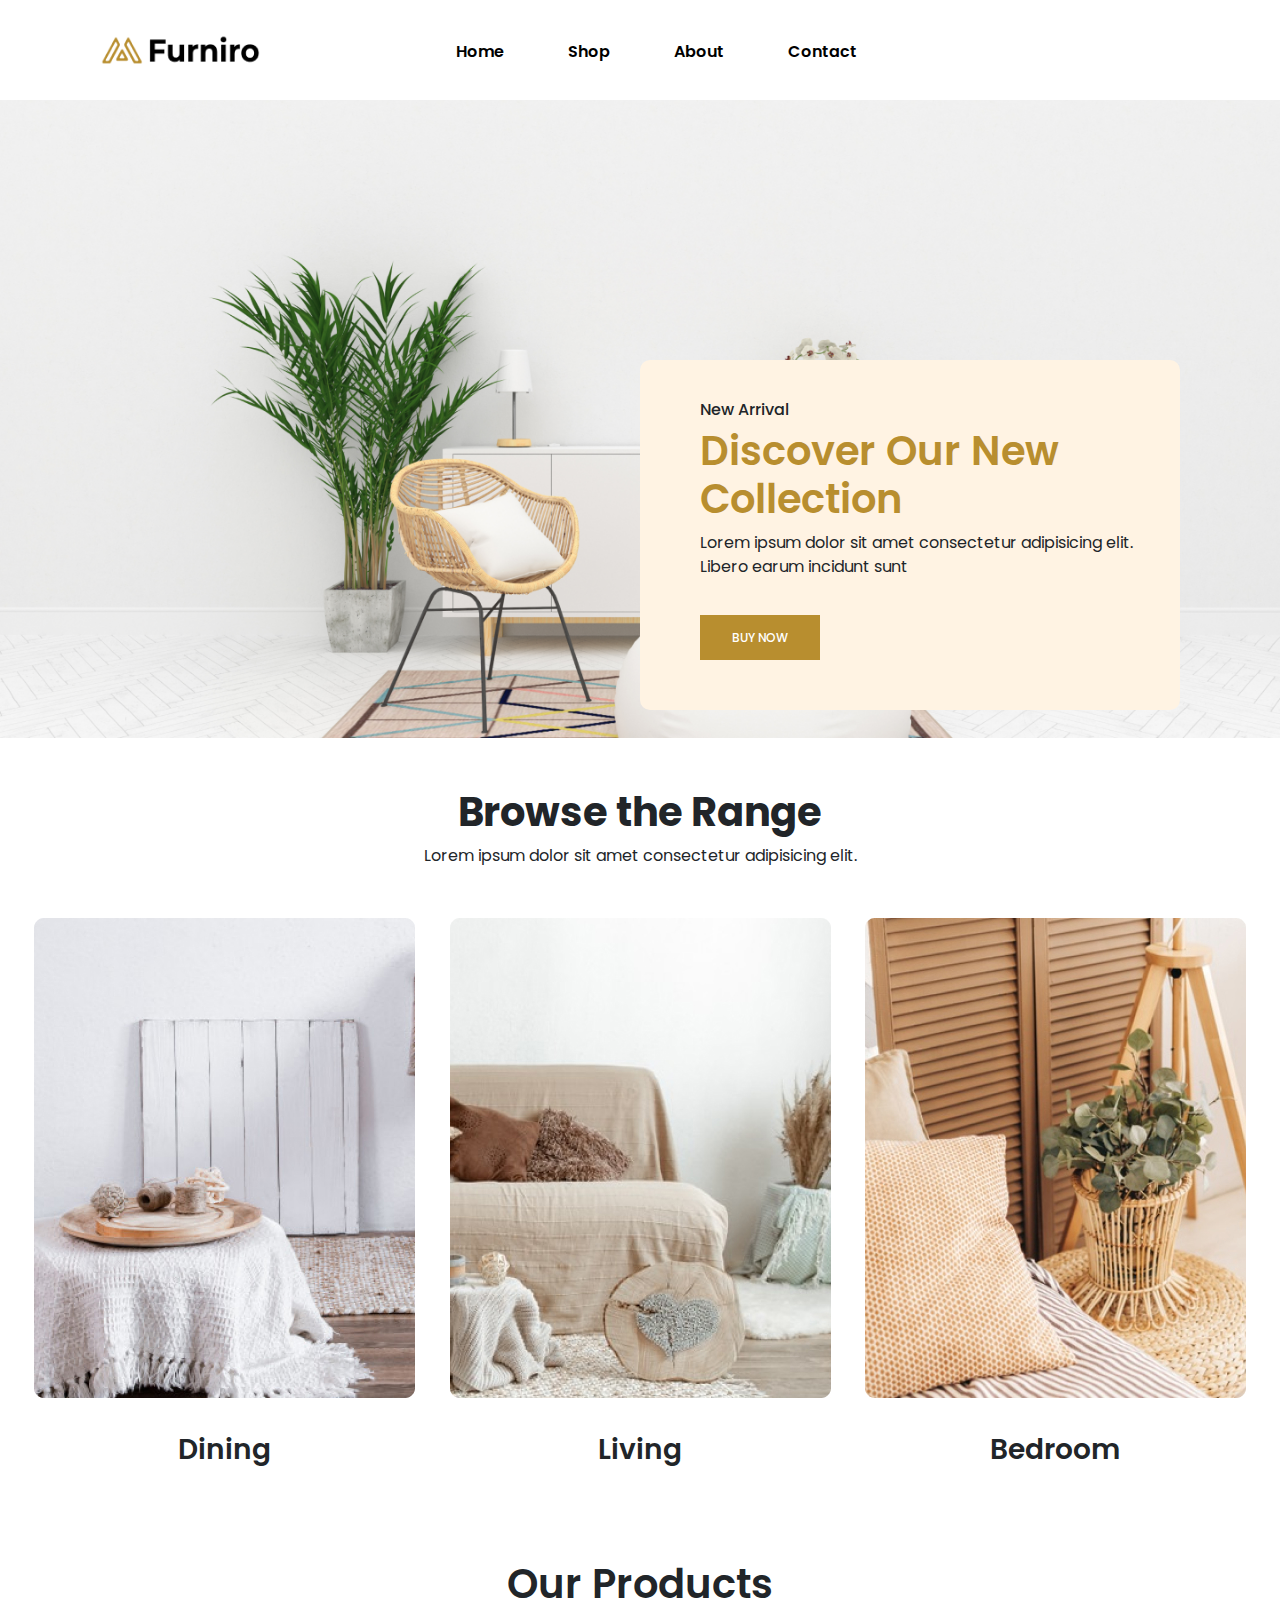
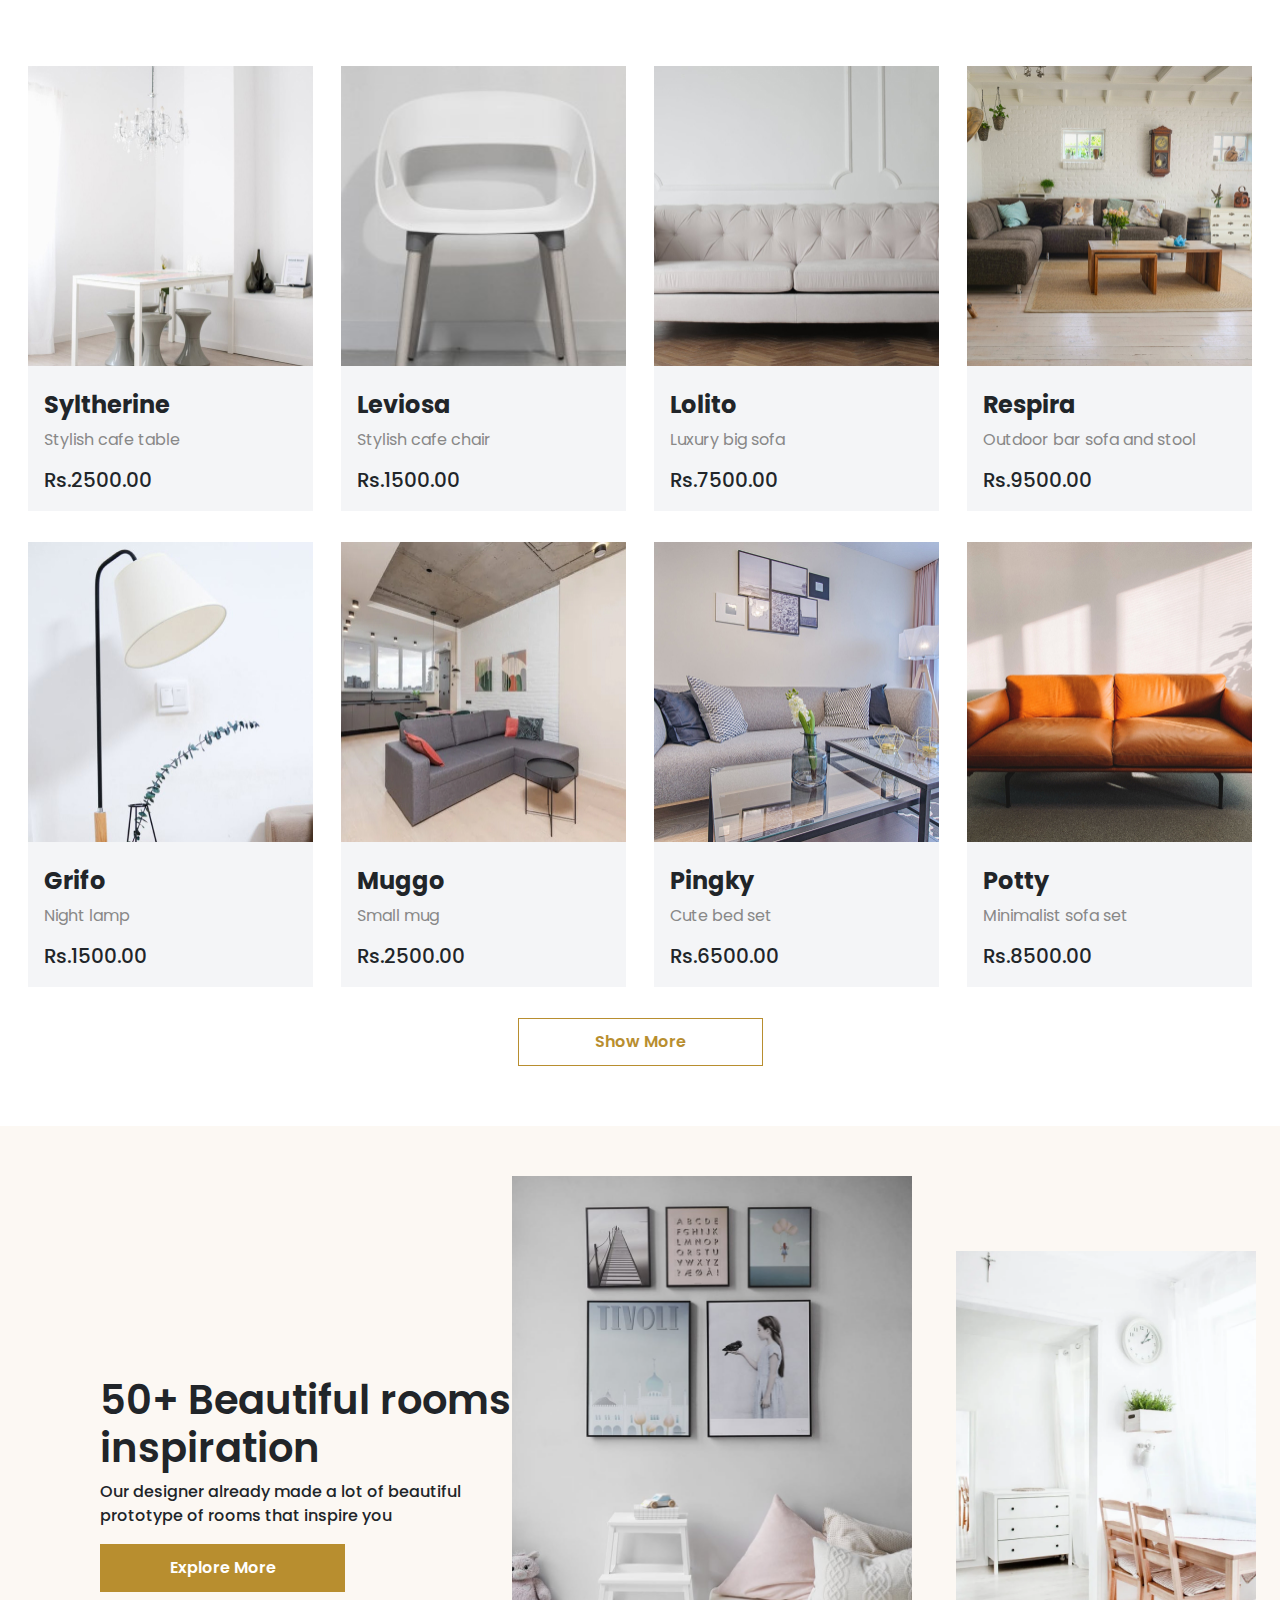
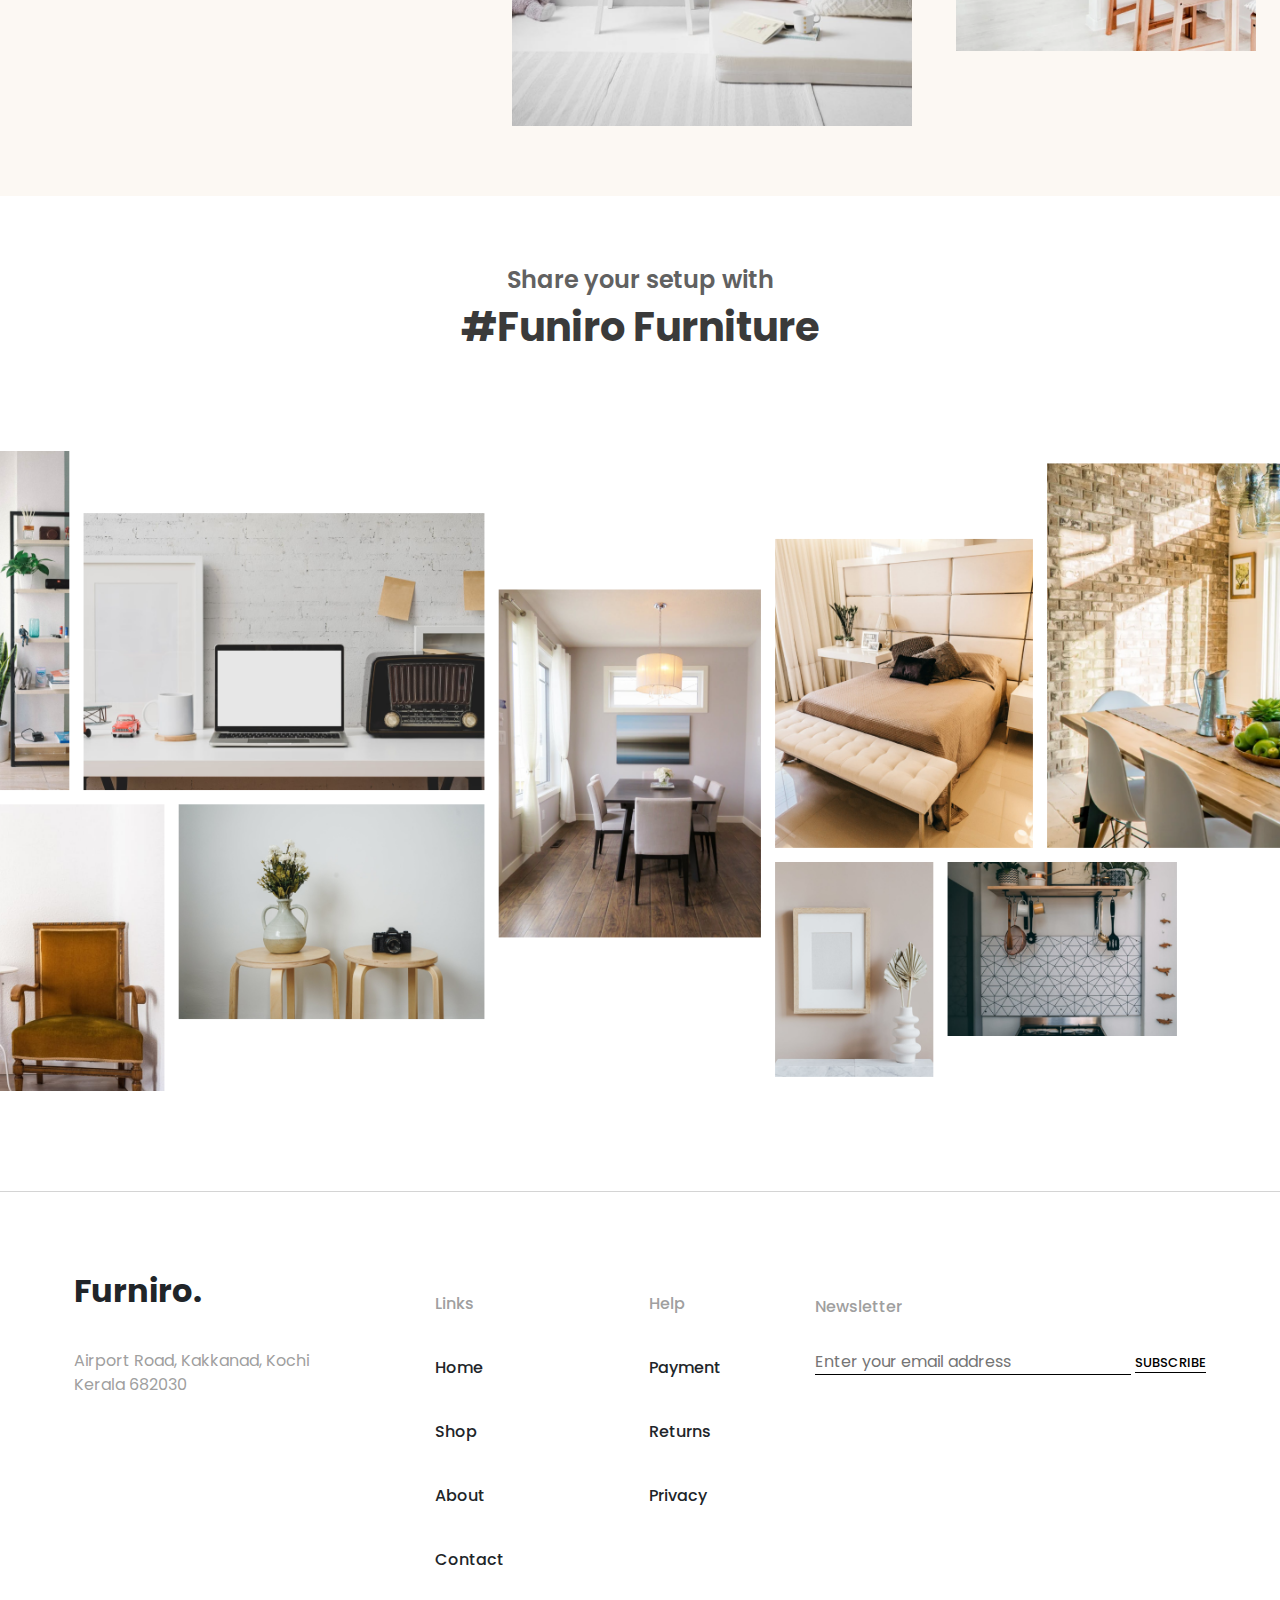
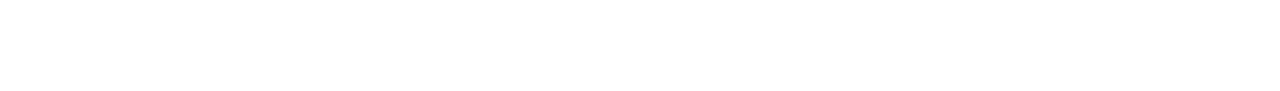
<file: index.html>
<!DOCTYPE html>
<html lang="en">
<head>
    <meta charset="UTF-8">
    <meta name="viewport" content="width=device-width, initial-scale=1.0">
    <title>Document</title>
    <!-- links -->
    <link rel="stylesheet" href="style.css">
    <link href="https://cdn.jsdelivr.net/npm/bootstrap@5.3.3/dist/css/bootstrap.min.css" rel="stylesheet" integrity="sha384-QWTKZyjpPEjISv5WaRU9OFeRpok6YctnYmDr5pNlyT2bRjXh0JMhjY6hW+ALEwIH" crossorigin="anonymous">
    <link rel="stylesheet" href="https://cdnjs.cloudflare.com/ajax/libs/font-awesome/6.5.1/css/all.min.css" integrity="sha512-DTOQO9RWCH3ppGqcWaEA1BIZOC6xxalwEsw9c2QQeAIftl+Vegovlnee1c9QX4TctnWMn13TZye+giMm8e2LwA==" crossorigin="anonymous" referrerpolicy="no-referrer" />
    <link rel="preconnect" href="https://fonts.googleapis.com">
    <link rel="preconnect" href="https://fonts.gstatic.com" crossorigin>
    <link href="https://fonts.googleapis.com/css2?family=Poppins:ital,wght@0,100;0,200;0,300;0,400;0,500;0,600;0,700;0,800;0,900;1,100;1,200;1,300;1,400;1,500;1,600;1,700;1,800;1,900&display=swap" rel="stylesheet">
  </head>
<body>
  <div id="container">
      <!-- navbar  -->
      <nav>
          <img src="./image/logo.png" alt="" class="logo">
          <input type="checkbox" id="check">
          <label for="check" class="icon"><i class="fa-solid fa-bars fa-xl" id="menu-icon"></i>
            <i class="fa-solid fa-xmark fa-xl" id="close-icon"></i></label>
         <div class="nav-items">
              <ul>
                  <li class="list-items"><a href="./index.html">Home</a></li>
                  <li class="list-items"><a href="./shop.html">Shop</a></li>
                  <li class="list-items"><a href="">About</a></li>
                  <li class="list-items"><a href="">Contact</a></li>
              </ul>
         </div>
          <div class="icons">
              <i class="fa-regular fa-user fa-lg"></i>
              <i class="fa-solid fa-magnifying-glass fa-lg"></i>
              <i class="fa-regular fa-heart fa-lg"></i>
              <i class="fa-solid fa-cart-shopping fa-lg"></i>
          </div>
      
      </nav>
      <!-- home-section -->
      <section id="home">
         <div>
          <img src="./image/bg.png" alt="" class="bg-holder">
         </div>
                  <div  class="home-content">
                      <h6>New Arrival</h6>
                      <h1>Discover Our New Collection</h1>
                      <p>Lorem ipsum dolor sit amet consectetur adipisicing elit. Libero earum incidunt sunt</p>
                      <button>BUY NOW</button>
                  </div>
                    
      </section>
      <!-- range-section -->
     <section id="range">
          <div class="range-title">
              <h1>Browse the Range</h1>
              <p>Lorem ipsum dolor sit amet consectetur adipisicing elit.</p>
          </div>
          <div class="range-image">
              <div class="img-title"> 
               <img src="./image/img1.jpg" alt="">
               <h3>Dining</h3>
              </div>
              <div class="img-title"> 
              <img src="./image/img2.jpg" alt="">
              <h3>Living</h3>
              </div>
               <div class="img-title">
               <img src="./image/img3.jpg" alt="">
               <h3>Bedroom</h3>
               </div>
          </div>
     </section>
      <!-- product-section -->
      <section>
      <div class="product-title">
      <h1>Our Products</h1>
      </div>
        <div class="cards">
              <div class="product-card">
                  <img src="./image/products/product1.jpg" alt="Avatar" style="width:100%">
                  <div class="text-container">
                    <h4><b>Syltherine</b></h4> 
                    <p>Stylish cafe table</p> 
                    <h5>Rs.2500.00</h5>
                    <div class="overlay">
                      <button>Add to cart</button>
                    <div class="card-icons">
                          <i class="fa-solid fa-share-nodes"></i><h6>Share</h6>
                          <i class="fa-solid fa-code-compare"></i><h6>Compare</h6>
                          <i class="fa-solid fa-heart"></i><h6>Like</h6>
                    </div>
                    </div>
                  </div>
                </div>
                <div class="product-card">
                  <img src="./image/products/product2.jpg" alt="Avatar" style="width:100%">
                  <div class="text-container">
                    <h4><b>Leviosa</b></h4> 
                    <p>Stylish cafe chair</p> 
                    <h5>Rs.1500.00</h5>
                    <div class="overlay">
                      <button>Add to cart</button>
                    <div class="card-icons">
                          <i class="fa-solid fa-share-nodes"></i><h6>Share</h6>
                          <i class="fa-solid fa-code-compare"></i><h6>Compare</h6>
                          <i class="fa-solid fa-heart"></i><h6>Like</h6>
                    </div>
                    </div>
                  </div>
                </div>
                <div class="product-card">
                  <img src="./image/products/product3.jpg" alt="Avatar" style="width:100%">
                  <div class="text-container">
                    <h4><b>Lolito</b></h4> 
                    <p>Luxury big sofa</p> 
                    <h5>Rs.7500.00</h5>
                    <div class="overlay">
                      <button>Add to cart</button>
                    <div class="card-icons">
                          <i class="fa-solid fa-share-nodes"></i><h6>Share</h6>
                          <i class="fa-solid fa-code-compare"></i><h6>Compare</h6>
                          <i class="fa-solid fa-heart"></i><h6>Like</h6>
                    </div>
                    </div>
  
                  </div>
                </div>
                <div class="product-card">
                  <img src="./image/products/product4.jpg" alt="Avatar" style="width:100%">
                  <div class="text-container">
                    <h4><b>Respira</b></h4> 
                    <p>Outdoor bar sofa and stool</p> 
                    <h5>Rs.9500.00</h5>
                    <div class="overlay">
                      <button>Add to cart</button>
                    <div class="card-icons">
                          <i class="fa-solid fa-share-nodes"></i><h6>Share</h6>
                          <i class="fa-solid fa-code-compare"></i><h6>Compare</h6>
                          <i class="fa-solid fa-heart"></i><h6>Like</h6>
                    </div>
                    </div>
                  </div>
                </div>
              </div>
               <div class="cards">
                    <div class="product-card">
                      <img src="./image/products/product5.jpg" alt="Avatar" style="width:100%">
                      <div class="text-container">
                        <h4><b>Grifo</b></h4> 
                        <p>Night lamp</p> 
                        <h5>Rs.1500.00</h5>
                        <div class="overlay">
                          <button>Add to cart</button>
                        <div class="card-icons">
                              <i class="fa-solid fa-share-nodes"></i><h6>Share</h6>
                              <i class="fa-solid fa-code-compare"></i><h6>Compare</h6>
                              <i class="fa-solid fa-heart"></i><h6>Like</h6>
                        </div>
                        </div>
                      </div>
                    </div>
                    <div class="product-card">
                      <img src="./image/products/product6.jpg" alt="Avatar" style="width:100%">
                      <div class="text-container">
                        <h4><b>Muggo</b></h4> 
                        <p>Small mug</p> 
                        <h5>Rs.2500.00</h5>
                        <div class="overlay">
                          <button>Add to cart</button>
                        <div class="card-icons">
                              <i class="fa-solid fa-share-nodes"></i><h6>Share</h6>
                              <i class="fa-solid fa-code-compare"></i><h6>Compare</h6>
                              <i class="fa-solid fa-heart"></i><h6>Like</h6>
                        </div>
                        </div>
                      </div>
                    </div>
                    <div class="product-card">
                      <img src="./image/products/product7.jpg" alt="Avatar" style="width:100%">
                      <div class="text-container">
                        <h4><b>Pingky</b></h4> 
                        <p>Cute bed set</p> 
                        <h5>Rs.6500.00</h5>
                        <div class="overlay">
                          <button>Add to cart</button>
                        <div class="card-icons">
                              <i class="fa-solid fa-share-nodes"></i><h6>Share</h6>
                              <i class="fa-solid fa-code-compare"></i><h6>Compare</h6>
                              <i class="fa-solid fa-heart"></i><h6>Like</h6>
                        </div>
                        </div>
                      </div>
                    </div>
                    <div class="product-card">
                      <img src="./image/products/product8.jpg" alt="Avatar" style="width:100%">
                      <div class="text-container">
                        <h4><b>Potty</b></h4> 
                        <p>Minimalist sofa set</p> 
                        <h5>Rs.8500.00</h5>
                        <div class="overlay">
                          <button>Add to cart</button>
                        <div class="card-icons">
                              <i class="fa-solid fa-share-nodes"></i><h6>Share</h6>
                              <i class="fa-solid fa-code-compare"></i><h6>Compare</h6>
                              <i class="fa-solid fa-heart"></i><h6>Like</h6>
                        </div>
                        </div>
                      </div>
                  </div>
        </div>
      <div class="card-btn">  <button>Show More</button></div>
      </section>
      <!-- slider -->
      <section>
        <div class="slider">
          <div class="text-area">
          <h1>
              50+ Beautiful rooms <br>
              inspiration
          </h1>
          <p>
            Our designer already made a lot of beautiful <br>
             prototype of rooms that inspire you
          </p>
            <button class="slider-btn">Explore More</button>
          </div>
          <div class="img-slider">
            <img src="./image/slider/img1.png" alt="" width="400px" height="550px" id="img1">
            <img src="./image/slider/img2.png" alt="" width="300px" height="400px" id="img2">
          </div>
        </div>
      </section>
      <!-- gallery -->
      <section>
      <div class="gallery-header"> 
         <h4>Share your setup with</h4>
          <h1>#Funiro Furniture</h1>
      </div>
        <div class="gallery">
          <img src="./image/Images.png" alt="" width="100%">
        </div>
  
      </div>
      </section>
      <!-- footer -->
      <section id="footer">
         <div class="footer-container">
            <div class="footer-header">
              <h2><b>Furniro.</b></h2>
              <p>
                Airport Road, Kakkanad,
                Kochi<br> Kerala 
                682030
              </p>
            </div>
            <div class="links">
           <ul>
            <li id="head">Links</li>
            <li>Home</li>
            <li>Shop</li>
            <li>About</li>
            <li>Contact</li>
           </ul>
            </div>
            <div class="Help">
              <ul>
                <li id="head">Help</li>
                <li>Payment</li>
                <li>Returns</li>
                <li>Privacy</li>
              </ul>

            </div>
            <div class="newsletter">
              <h6 id="head">Newsletter</h6>
              <input type="text" placeholder="Enter your email address">
              <button>SUBSCRIBE</button>
            </div>
          
         </div>

      </section>
  </div>  
  </body>
  
<script src="https://cdn.jsdelivr.net/npm/bootstrap@5.3.3/dist/js/bootstrap.bundle.min.js" integrity="sha384-YvpcrYf0tY3lHB60NNkmXc5s9fDVZLESaAA55NDzOxhy9GkcIdslK1eN7N6jIeHz" crossorigin="anonymous"></script>
</html>
</file>
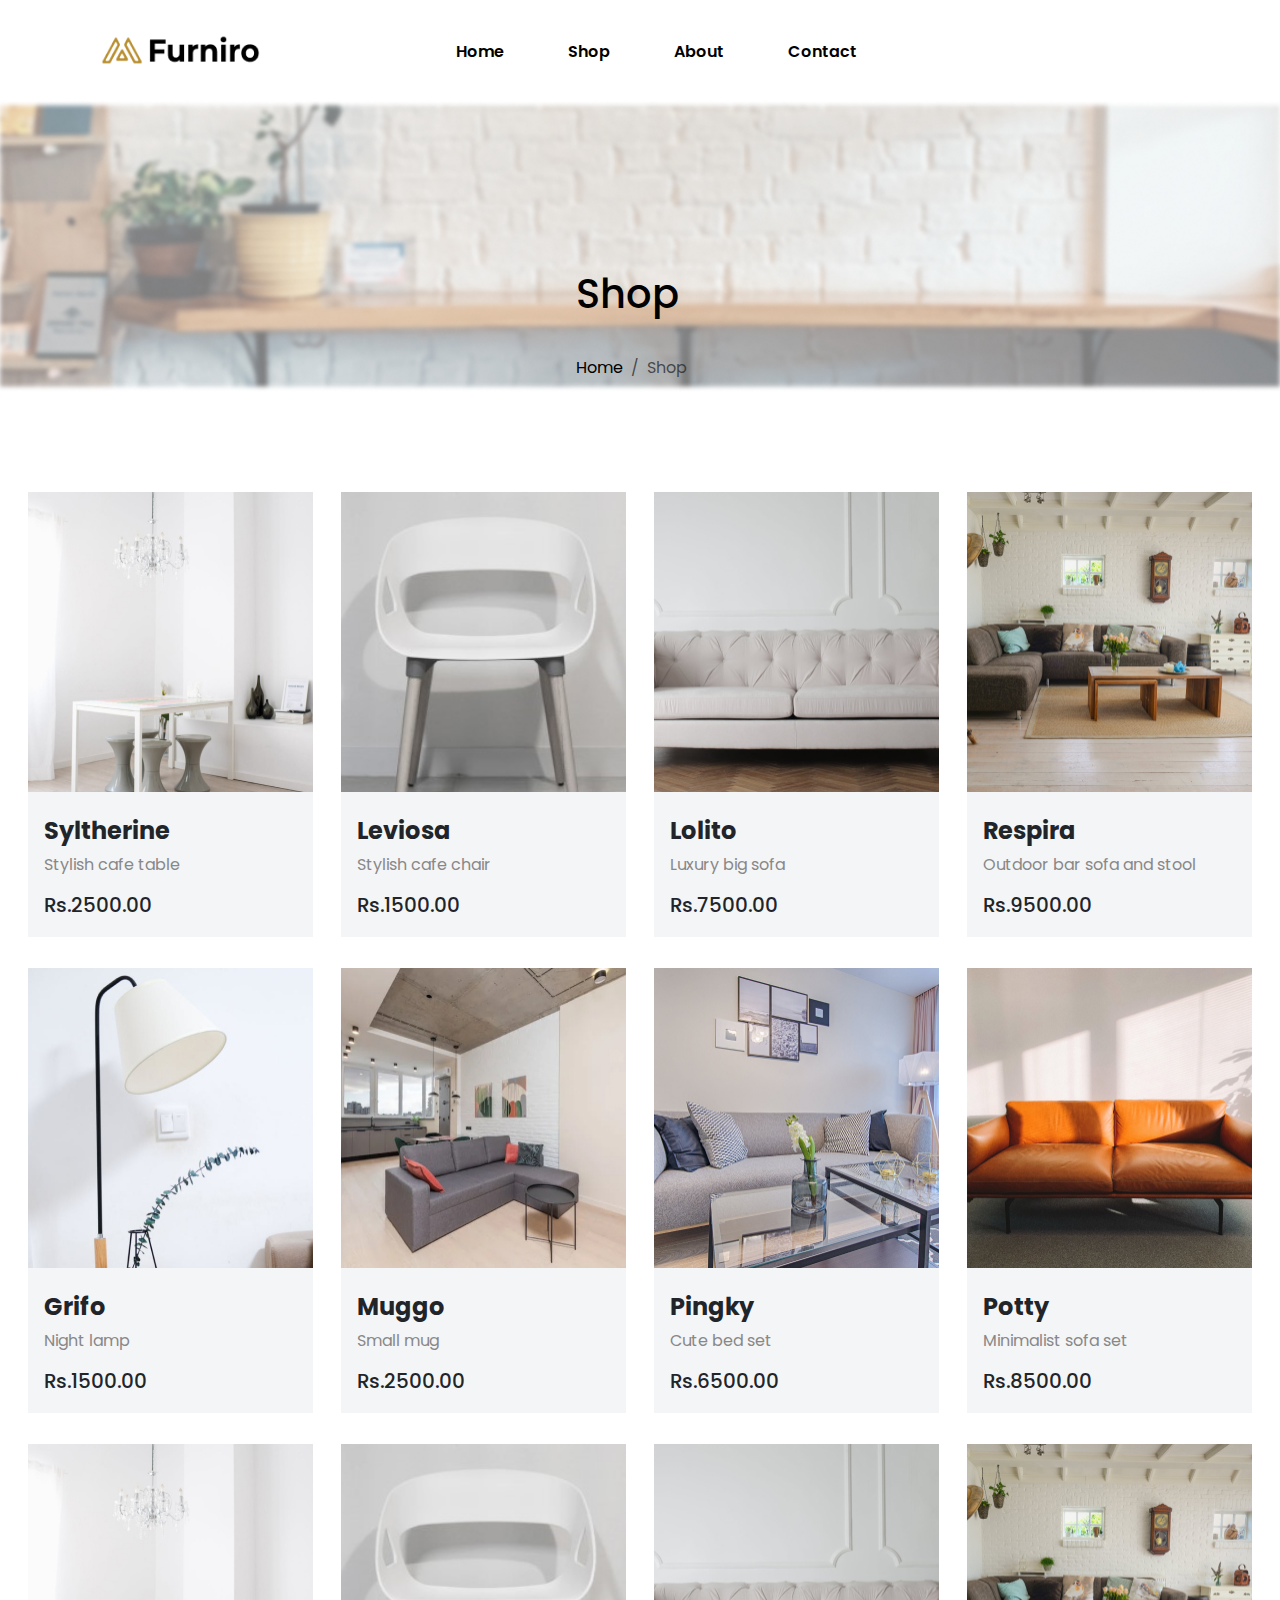
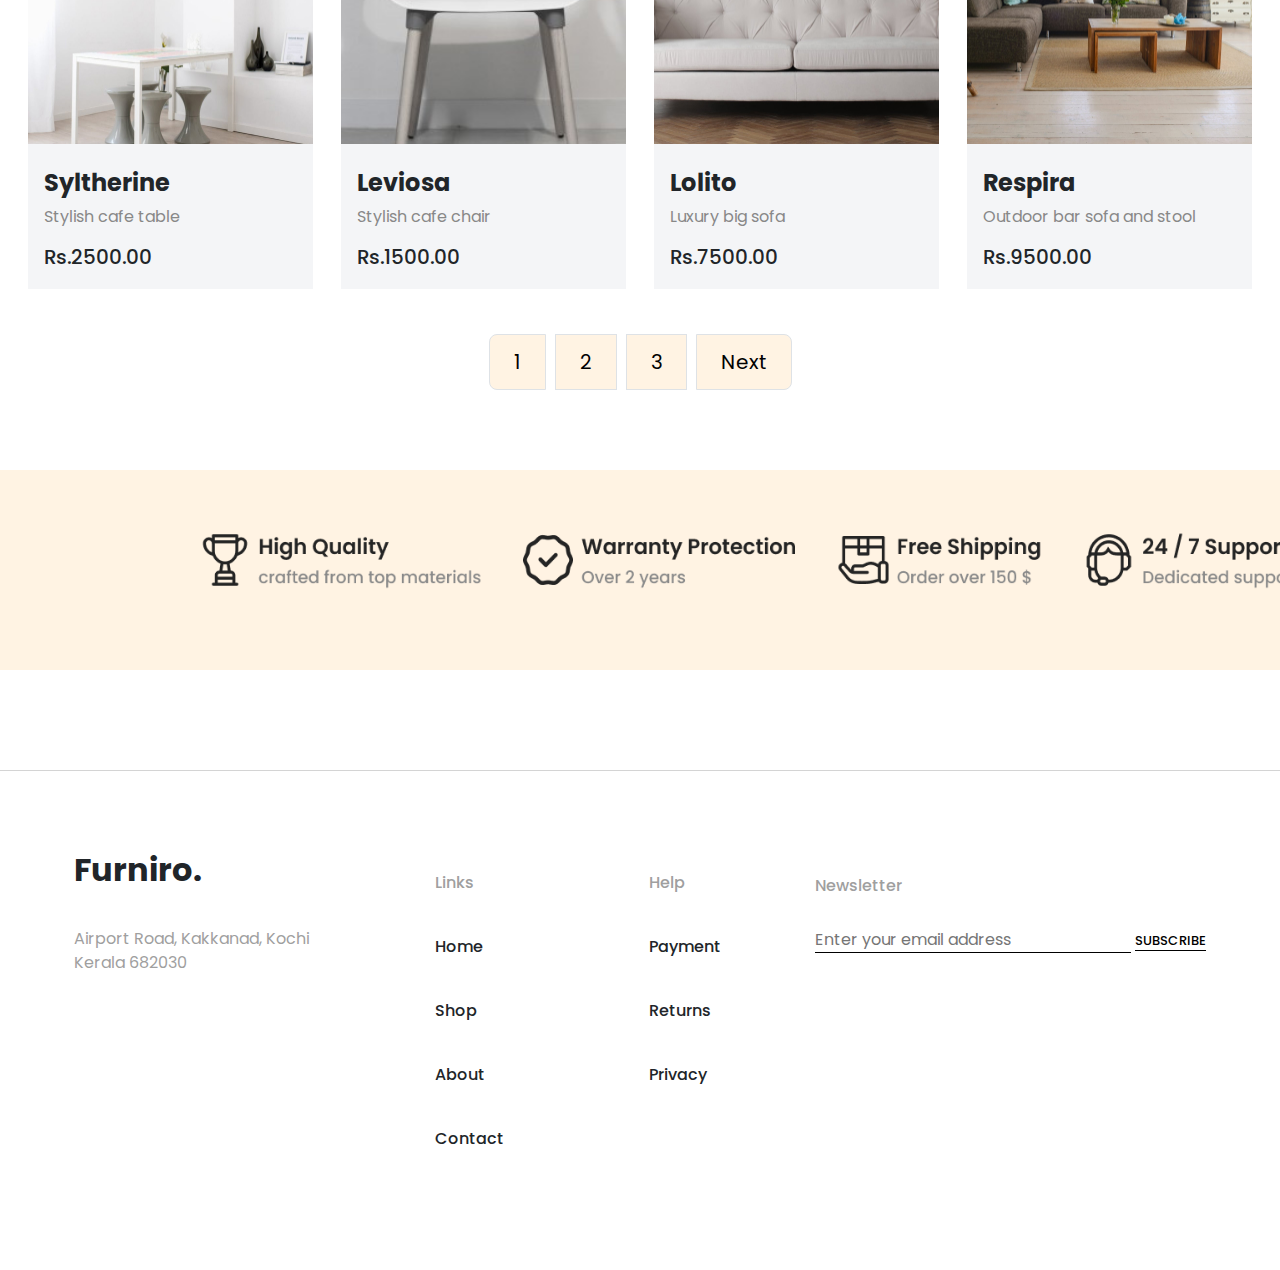
<file: shop.html>
<!DOCTYPE html>
<html lang="en">
<head>
    <meta charset="UTF-8">
    <meta name="viewport" content="width=device-width, initial-scale=1.0">
    <title>Document</title>
    <!-- links -->
    <link rel="stylesheet" href="style.css">
    <link href="https://cdn.jsdelivr.net/npm/bootstrap@5.3.3/dist/css/bootstrap.min.css" rel="stylesheet" integrity="sha384-QWTKZyjpPEjISv5WaRU9OFeRpok6YctnYmDr5pNlyT2bRjXh0JMhjY6hW+ALEwIH" crossorigin="anonymous">
    <link rel="stylesheet" href="https://cdnjs.cloudflare.com/ajax/libs/font-awesome/6.5.1/css/all.min.css" integrity="sha512-DTOQO9RWCH3ppGqcWaEA1BIZOC6xxalwEsw9c2QQeAIftl+Vegovlnee1c9QX4TctnWMn13TZye+giMm8e2LwA==" crossorigin="anonymous" referrerpolicy="no-referrer" />
    <link rel="preconnect" href="https://fonts.googleapis.com">
    <link rel="preconnect" href="https://fonts.gstatic.com" crossorigin>
    <link href="https://fonts.googleapis.com/css2?family=Poppins:ital,wght@0,100;0,200;0,300;0,400;0,500;0,600;0,700;0,800;0,900;1,100;1,200;1,300;1,400;1,500;1,600;1,700;1,800;1,900&display=swap" rel="stylesheet">
  </head>
<body>
  <div id="container">
      <!-- navbar  -->
      <nav>
          <img src="./image/logo.png" alt="" class="logo">
          <input type="checkbox" id="check">
          <label for="check" class="icon"><i class="fa-solid fa-bars fa-xl" id="menu-icon"></i>
            <i class="fa-solid fa-xmark fa-xl" id="close-icon"></i></label>
         <div class="nav-items">
              <ul>
                  <li class="list-items"><a href="./index.html">Home</a></li>
                  <li class="list-items"><a href="">Shop</a></li>
                  <li class="list-items"><a href="">About</a></li>
                  <li class="list-items"><a href="">Contact</a></li>
              </ul>
         </div>
          <div class="icons">
              <i class="fa-regular fa-user fa-lg"></i>
              <i class="fa-solid fa-magnifying-glass fa-lg"></i>
              <i class="fa-regular fa-heart fa-lg"></i>
              <i class="fa-solid fa-cart-shopping fa-lg"></i>
          </div>
      
      </nav>
      <section >
            <img src="./image/shop/bg.png" alt="" id="bg-img">
       <div class="shop-head">
        <h1>Shop</h1>
          
          <nav aria-label="breadcrumb">
            <ol class="breadcrumb">
              <li class="breadcrumb-item"><a href="./index.html" style="text-decoration: none;  color: #000;">Home</a></li>
              <li class="breadcrumb-item active" aria-current="page">Shop</li>
            </ol>
          </nav>
          
          
        
      </section>
      <section id="shop-section">
       
          <div class="cards">
                <div class="product-card">
                    <img src="./image/products/product1.jpg" alt="Avatar" style="width:100%">
                    <div class="text-container">
                      <h4><b>Syltherine</b></h4> 
                      <p>Stylish cafe table</p> 
                      <h5>Rs.2500.00</h5>
                      <div class="overlay">
                        <button>Add to cart</button>
                      <div class="card-icons">
                            <i class="fa-solid fa-share-nodes"></i><h6>Share</h6>
                            <i class="fa-solid fa-code-compare"></i><h6>Compare</h6>
                            <i class="fa-solid fa-heart"></i><h6>Like</h6>
                      </div>
                      </div>
                    </div>
                  </div>
                  <div class="product-card">
                    <img src="./image/products/product2.jpg" alt="Avatar" style="width:100%">
                    <div class="text-container">
                      <h4><b>Leviosa</b></h4> 
                      <p>Stylish cafe chair</p> 
                      <h5>Rs.1500.00</h5>
                      <div class="overlay">
                        <button>Add to cart</button>
                      <div class="card-icons">
                            <i class="fa-solid fa-share-nodes"></i><h6>Share</h6>
                            <i class="fa-solid fa-code-compare"></i><h6>Compare</h6>
                            <i class="fa-solid fa-heart"></i><h6>Like</h6>
                      </div>
                      </div>
                    </div>
                  </div>
                  <div class="product-card">
                    <img src="./image/products/product3.jpg" alt="Avatar" style="width:100%">
                    <div class="text-container">
                      <h4><b>Lolito</b></h4> 
                      <p>Luxury big sofa</p> 
                      <h5>Rs.7500.00</h5>
                      <div class="overlay">
                        <button>Add to cart</button>
                      <div class="card-icons">
                            <i class="fa-solid fa-share-nodes"></i><h6>Share</h6>
                            <i class="fa-solid fa-code-compare"></i><h6>Compare</h6>
                            <i class="fa-solid fa-heart"></i><h6>Like</h6>
                      </div>
                      </div>
    
                    </div>
                  </div>
                  <div class="product-card">
                    <img src="./image/products/product4.jpg" alt="Avatar" style="width:100%">
                    <div class="text-container">
                      <h4><b>Respira</b></h4> 
                      <p>Outdoor bar sofa and stool</p> 
                      <h5>Rs.9500.00</h5>
                      <div class="overlay">
                        <button>Add to cart</button>
                      <div class="card-icons">
                            <i class="fa-solid fa-share-nodes"></i><h6>Share</h6>
                            <i class="fa-solid fa-code-compare"></i><h6>Compare</h6>
                            <i class="fa-solid fa-heart"></i><h6>Like</h6>
                      </div>
                      </div>
                    </div>
                  </div>
                </div>
                 <div class="cards">
                      <div class="product-card">
                        <img src="./image/products/product5.jpg" alt="Avatar" style="width:100%">
                        <div class="text-container">
                          <h4><b>Grifo</b></h4> 
                          <p>Night lamp</p> 
                          <h5>Rs.1500.00</h5>
                          <div class="overlay">
                            <button>Add to cart</button>
                          <div class="card-icons">
                                <i class="fa-solid fa-share-nodes"></i><h6>Share</h6>
                                <i class="fa-solid fa-code-compare"></i><h6>Compare</h6>
                                <i class="fa-solid fa-heart"></i><h6>Like</h6>
                          </div>
                          </div>
                        </div>
                      </div>
                      <div class="product-card">
                        <img src="./image/products/product6.jpg" alt="Avatar" style="width:100%">
                        <div class="text-container">
                          <h4><b>Muggo</b></h4> 
                          <p>Small mug</p> 
                          <h5>Rs.2500.00</h5>
                          <div class="overlay">
                            <button>Add to cart</button>
                          <div class="card-icons">
                                <i class="fa-solid fa-share-nodes"></i><h6>Share</h6>
                                <i class="fa-solid fa-code-compare"></i><h6>Compare</h6>
                                <i class="fa-solid fa-heart"></i><h6>Like</h6>
                          </div>
                          </div>
                        </div>
                      </div>
                      <div class="product-card">
                        <img src="./image/products/product7.jpg" alt="Avatar" style="width:100%">
                        <div class="text-container">
                          <h4><b>Pingky</b></h4> 
                          <p>Cute bed set</p> 
                          <h5>Rs.6500.00</h5>
                          <div class="overlay">
                            <button>Add to cart</button>
                          <div class="card-icons">
                                <i class="fa-solid fa-share-nodes"></i><h6>Share</h6>
                                <i class="fa-solid fa-code-compare"></i><h6>Compare</h6>
                                <i class="fa-solid fa-heart"></i><h6>Like</h6>
                          </div>
                          </div>
                        </div>
                      </div>
                      <div class="product-card">
                        <img src="./image/products/product8.jpg" alt="Avatar" style="width:100%">
                        <div class="text-container">
                          <h4><b>Potty</b></h4> 
                          <p>Minimalist sofa set</p> 
                          <h5>Rs.8500.00</h5>
                          <div class="overlay">
                            <button>Add to cart</button>
                          <div class="card-icons">
                                <i class="fa-solid fa-share-nodes"></i><h6>Share</h6>
                                <i class="fa-solid fa-code-compare"></i><h6>Compare</h6>
                                <i class="fa-solid fa-heart"></i><h6>Like</h6>
                          </div>
                          </div>
                        </div>
                    </div>
          </div>
                 
          <div class="cards">
            <div class="product-card">
                <img src="./image/products/product1.jpg" alt="Avatar" style="width:100%">
                <div class="text-container">
                  <h4><b>Syltherine</b></h4> 
                  <p>Stylish cafe table</p> 
                  <h5>Rs.2500.00</h5>
                  <div class="overlay">
                    <button>Add to cart</button>
                  <div class="card-icons">
                        <i class="fa-solid fa-share-nodes"></i><h6>Share</h6>
                        <i class="fa-solid fa-code-compare"></i><h6>Compare</h6>
                        <i class="fa-solid fa-heart"></i><h6>Like</h6>
                  </div>
                  </div>
                </div>
              </div>
              <div class="product-card">
                <img src="./image/products/product2.jpg" alt="Avatar" style="width:100%">
                <div class="text-container">
                  <h4><b>Leviosa</b></h4> 
                  <p>Stylish cafe chair</p> 
                  <h5>Rs.1500.00</h5>
                  <div class="overlay">
                    <button>Add to cart</button>
                  <div class="card-icons">
                        <i class="fa-solid fa-share-nodes"></i><h6>Share</h6>
                        <i class="fa-solid fa-code-compare"></i><h6>Compare</h6>
                        <i class="fa-solid fa-heart"></i><h6>Like</h6>
                  </div>
                  </div>
                </div>
              </div>
              <div class="product-card">
                <img src="./image/products/product3.jpg" alt="Avatar" style="width:100%">
                <div class="text-container">
                  <h4><b>Lolito</b></h4> 
                  <p>Luxury big sofa</p> 
                  <h5>Rs.7500.00</h5>
                  <div class="overlay">
                    <button>Add to cart</button>
                  <div class="card-icons">
                        <i class="fa-solid fa-share-nodes"></i><h6>Share</h6>
                        <i class="fa-solid fa-code-compare"></i><h6>Compare</h6>
                        <i class="fa-solid fa-heart"></i><h6>Like</h6>
                  </div>
                  </div>

                </div>
              </div>
              <div class="product-card">
                <img src="./image/products/product4.jpg" alt="Avatar" style="width:100%">
                <div class="text-container">
                  <h4><b>Respira</b></h4> 
                  <p>Outdoor bar sofa and stool</p> 
                  <h5>Rs.9500.00</h5>
                  <div class="overlay">
                    <button>Add to cart</button>
                  <div class="card-icons">
                        <i class="fa-solid fa-share-nodes"></i><h6>Share</h6>
                        <i class="fa-solid fa-code-compare"></i><h6>Compare</h6>
                        <i class="fa-solid fa-heart"></i><h6>Like</h6>
                  </div>
                  </div>
                </div>
              </div>
            </div>
        <div class="pagination"><nav aria-label="...">
            <ul class="pagination pagination-lg">
              <li class="page-item ">
                <a class="page-link" href="#" tabindex="-1">1</a>
              </li>
              <li class="page-item"><a class="page-link" href="#">2</a></li>
              <li class="page-item"><a class="page-link" href="#">3</a></li>
              <li class="page-item">
                <a class="page-link" href="#">Next</a>
              </li>
            </ul>
          </nav></div>
        </section>
        <section id="features">
            <img src="./image/shop/Feature.png" alt="" height="60px" width="1100px" id="feature-img">
        </section>
        <section id="footer">
            <div class="footer-container">
               <div class="footer-header">
                 <h2><b>Furniro.</b></h2>
                 <p>
                   Airport Road, Kakkanad,
                   Kochi<br> Kerala 
                   682030
                 </p>
               </div>
               <div class="links">
              <ul>
               <li id="head">Links</li>
               <li>Home</li>
               <li>Shop</li>
               <li>About</li>
               <li>Contact</li>
              </ul>
               </div>
               <div class="Help">
                 <ul>
                   <li id="head">Help</li>
                   <li>Payment</li>
                   <li>Returns</li>
                   <li>Privacy</li>
                 </ul>
   
               </div>
               <div class="newsletter">
                 <h6 id="head">Newsletter</h6>
                 <input type="text" placeholder="Enter your email address">
                 <button>SUBSCRIBE</button>
               </div>
             
            </div>
   
         </section>
</body>
</html>
</file>
<file: style.css>
*{
    margin: 0;
    padding: 0;
    font-family: "Poppins", sans-serif;
}
.logo{
 width: 160px;
 height:38px;
 margin-left: 100px;
}
nav{
    display: flex;
    justify-content: space-between;
    align-items: center;
    height: 100px;
}
#check{
  display: none;
}
.nav-items{
    margin-top: 20px;
}
.list-items{
    list-style-type: none;
    display: inline;
    padding: 30px;
}
.list-items a{
    text-decoration: none;
    margin-top: 60px;
    color: black;
    font-weight: 600;
}
.icons i{
    padding: 20px;
}
.icons{
   margin-right: 100px;
}
.list-items a:hover{
    color:#b88e2f;
}
.icons i:hover{
    color:#b88e2f;
    cursor: pointer;
}
.icon{
  position: absolute;
  right:5%;
  cursor: pointer;
  display: none;
}
.bg-holder{
    position: relative;
    width: 100%;
    min-height: 100%;
    background-size: cover;
    background-position: center;
    background-repeat: no-repeat;
    z-index: -1;
}
#bg-img{
  width: 100%;
  position:relative;
  z-index: -1;
}
.shop-head{
  position:absolute;
  left: 45%;
  top: 30%;
  color: #000;
}
#shop-section{
  margin-top: 100px;
}
.pagination{
  display: flex;
  justify-content: center;
}
.page-item .page-link{
  color: #000;
  margin: 10px;
 background-color:#fff3e3;
}
.home-content{
    position: absolute;
    padding:40px 10px 0 60px;
    height:350px;
    width:540px;
    background-color: #fff3e3;
    left:50%;
    top:40%;
    border-radius: 10px;
}
.home-content h1{
    font-weight: 600;
    color:#b88e2f
}
.home-content button{
    background-color: #b88e2f;
    border: none;
    padding:10px;
    width:120px;
    height:45px;
    color: #fff;
    font-weight: 500;
    font-size: 12px;
    margin:20px 0 0 0;
}
.home-content button:hover{
  background-color: #fff;
  color: #b88e2f;
  border: 1px solid #b88e2f;
}
.range-title{
    text-align: center;
    margin-top: 50px;
}
.range-title h1{
    font-weight: 700;
}
.range-image{
    display: flex;
    flex-wrap: nowrap;
    justify-content: space-evenly ;
    margin-top: 50px;

}
.img-title h3{
    padding: 35px;
    text-align: center;
    font-weight: 600;
}
.product-title h1{
    text-align: center;
    padding: 50px;
    font-weight: 600;
}
.product-card {
    width: 285px;
    height:446px;
    position: relative;
  }
  .product-card p{
    color: #888;
    font-weight: 400;
  }
  .product-card:hover {
   background: rgba(255, 255,255,0.3);
  }
  .product-card img{
   width:285px;
   height:300px;

  }
  .text-container {
    height:145px;
    padding: 25px 16px;
    background-color: #f4f5f7;
  }
  .cards{
    display: flex;
    justify-content: space-evenly;
    margin-bottom: 30px;
    position: relative;
    flex-wrap: nowrap;
  }
  .overlay{
    visibility: hidden;
    top: 0;
    left: 0;
    width: 285px;
    height:446px;
    text-align: center;
    position: absolute;
    background:rgba(50, 49, 49, 0.51);
  }
  .overlay button{
    margin-top: 200px;
    width:150px;
    height:40px;
    color:#b88e2f;
    border: none;
  }
  .card-icons{
    display: flex;
    justify-content: space-evenly;
    color: #ffff;
    padding: 25px ;
  }
  .card-icons i{
    margin-left: 8px;
  }
  .card-icons h6{
    font-size: small;
  }
  .product-card:hover .overlay{
    visibility: visible;
    
  }
  .card-btn {
    text-align: center;
  }
  .card-btn button{
    width: 245px;
    height: 48px;
    color: #b88e2f;
    font-weight: 600;
    background-color: #ffff;
    border: 1px solid #b88e2f;
  }
  .card-btn button:hover{
    background-color:#b88e2f ;
    color: #fff;
  }
  .slider{
    width:100%;
    background-color: #fcf8f3;
    height: 670px;
    margin-top: 60px;

  }
  .slider .text-area {
   position: absolute;
    margin: 250px 0 0 100px;
  }
  .slider-btn{
    width: 245px;
    height: 48px;
    border:none;
    color: #ffff;
    font-weight: 600;
    background-color: #b88e2f;
    border-width: 3px;
  }
  .slider-btn:hover{
    color: #b88e2f;
    background-color: #fff;
    border: 1px solid #b88e2f;
  }
  .text-area h1{
    font-weight: 600;
  }
  .text-area p{
    font-weight: 500;
  }
  .img-slider{
    position: absolute;
    left: 40%;
    margin: 50px 0 0 0;
  }
  .img-slider #img2{
    margin-left: 40px;
  }
  .gallery-header{
    text-align: center;
    margin-top: 70px;
  }
  .gallery-header h4{
     color: #616161;
     font-weight: 600;
  }
  .gallery-header h1{
    font-weight: 700;
    color: #3a3a3a;
 }
 .gallery{
  margin-top: 100px;
 }
 #footer{
  margin-top: 100px;
  border-top:1px solid rgba(0, 0, 0, .17);
  height: 500px;
 }
 .footer-container p{
  padding-top:30px;
  color: #9f9f9f;
 }
 .footer-container{
  padding-top: 80px;
  display: flex;
  justify-content: space-evenly;
  flex-wrap: nowrap;
 }
 .footer-container ul{
  list-style-type: none;
 }
 .footer-container li{
  padding: 20px;
  font-weight: 500;
 }
 #head{
  color: #9f9f9f;
 }
 .newsletter{
  margin-top:25px;
 }
 .newsletter input{
  border: none;
  border-bottom:1px solid #000;
  padding-top: 25px;
 }
 .newsletter button{
  border: none;
  background-color: white;
  border-bottom: 1px solid #000;
  font-weight: 500;
  font-size: small;
 }
 #features{
  margin-top: 50px;
  width: 100%;
  height:200px;
  background-color: #fff3e3;
 }
#features img{
margin: 60px 0 0 200px;
}
 @media (max-width:798px){
  body{
    overflow-x: hidden;
  }
  .icon{
    display: flex;
  }
  .icon #close-icon{
    display: none;
  }
  .nav-items{
    position: absolute;
    top:10%;
    left:0;
    width: 100%;
    background-color: #fff;
    text-align: center;
    z-index: 1;
    visibility: hidden;
  }
  .nav-items a{
    display: block;
    color: #000;
    margin: 10px 0 5px 0;
  }
  .range-image{
    flex-wrap: wrap;
  }
  .icons{
    position: absolute;
    top:45%;
    color: #000;
    z-index: 1;
    margin-left: 130px;
    visibility: hidden;
  }
  #check:checked~.nav-items{
      visibility: visible;
  }
  #check:checked~.icons{
    visibility: visible;
}
#check:checked~.icon #menu-icon{
  display: none;
}
#check:checked~.icon #close-icon{
  display: block;
}
  .home-content{
    left:5%;
    top:25%;
    width: 400px;
    height:350px;
  }
  .cards{
    flex-wrap: wrap;
  }
  .product-card{
    margin-top: 20px;
  }
  .footer-container{
    flex-wrap: wrap;
  }
  .bg-holder{
    height:500px;
    width: 100%;
  }
  .slider .text-area {
    position: absolute;
     margin: 80px 0 0 100px;
   }
   .img-slider #img1{
    height: 300px;
    width: 200px;
    margin-top: 210px;
    margin-left: -90px;
  }
  .img-slider #img2{
    height: 300px;
    width: 200px;
    margin-top: 310px;
    margin-left: -70px;
  }
  #bg-img{
    height:200px;
    width: 100%;
  }
  .shop-head{
    top: 20%;
  }
  
 }
</file>
